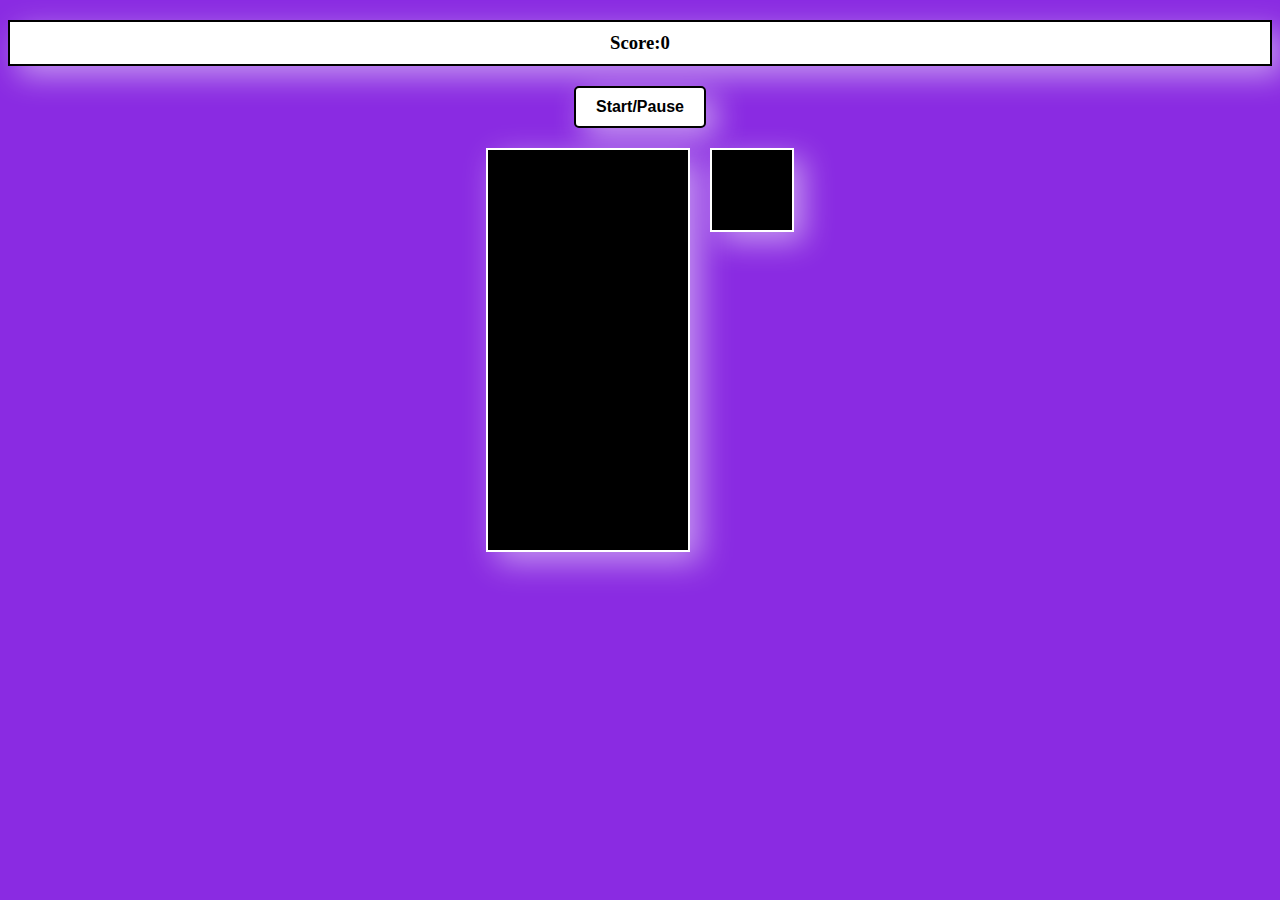
<file: TetrisGame-main/index.html>
<!DOCTYPE html>
<html lang="en" dir="ltr">
  <head>
    <meta charset="utf-8">
    <script src="app.js" charset="utf-8"></script>
    <link rel="stylesheet" href="style.css"></link>
    <title>Basic Tetris</title>
  </head>
  <body>
    
    <h3>Score: <span id="score"> 0</span></h3>
    <button id="start-button">Start/Pause</button>

    <div class="container">
      <div class="grid">
        <div></div>
        <div></div>
        <div></div>
        <div></div>
        <div></div>
        <div></div>
        <div></div>
        <div></div>
        <div></div>
        <div></div>
        <div></div>
        <div></div>
        <div></div>
        <div></div>
        <div></div>
        <div></div>
        <div></div>
        <div></div>
        <div></div>
        <div></div>
        <div></div>
        <div></div>
        <div></div>
        <div></div>
        <div></div>
        <div></div>
        <div></div>
        <div></div>
        <div></div>
        <div></div>
        <div></div>
        <div></div>
        <div></div>
        <div></div>
        <div></div>
        <div></div>
        <div></div>
        <div></div>
        <div></div>
        <div></div>
        <div></div>
        <div></div>
        <div></div>
        <div></div>
        <div></div>
        <div></div>
        <div></div>
        <div></div>
        <div></div>
        <div></div>
        <div></div>
        <div></div>
        <div></div>
        <div></div>
        <div></div>
        <div></div>
        <div></div>
        <div></div>
        <div></div>
        <div></div>
        <div></div>
        <div></div>
        <div></div>
        <div></div>
        <div></div>
        <div></div>
        <div></div>
        <div></div>
        <div></div>
        <div></div>
        <div></div>
        <div></div>
        <div></div>
        <div></div>
        <div></div>
        <div></div>
        <div></div>
        <div></div>
        <div></div>
        <div></div>
        <div></div>
        <div></div>
        <div></div>
        <div></div>
        <div></div>
        <div></div>
        <div></div>
        <div></div>
        <div></div>
        <div></div>
        <div></div>
        <div></div>
        <div></div>
        <div></div>
        <div></div>
        <div></div>
        <div></div>
        <div></div>
        <div></div>
        <div></div>
        <div></div>
        <div></div>
        <div></div>
        <div></div>
        <div></div>
        <div></div>
        <div></div>
        <div></div>
        <div></div>
        <div></div>
        <div></div>
        <div></div>
        <div></div>
        <div></div>
        <div></div>
        <div></div>
        <div></div>
        <div></div>
        <div></div>
        <div></div>
        <div></div>
        <div></div>
        <div></div>
        <div></div>
        <div></div>
        <div></div>
        <div></div>
        <div></div>
        <div></div>
        <div></div>
        <div></div>
        <div></div>
        <div></div>
        <div></div>
        <div></div>
        <div></div>
        <div></div>
        <div></div>
        <div></div>
        <div></div>
        <div></div>
        <div></div>
        <div></div>
        <div></div>
        <div></div>
        <div></div>
        <div></div>
        <div></div>
        <div></div>
        <div></div>
        <div></div>
        <div></div>
        <div></div>
        <div></div>
        <div></div>
        <div></div>
        <div></div>
        <div></div>
        <div></div>
        <div></div>
        <div></div>
        <div></div>
        <div></div>
        <div></div>
        <div></div>
        <div></div>
        <div></div>
        <div></div>
        <div></div>
        <div></div>
        <div></div>
        <div></div>
        <div></div>
        <div></div>
        <div></div>
        <div></div>
        <div></div>
        <div></div>
        <div></div>
        <div></div>
        <div></div>
        <div></div>
        <div></div>
        <div></div>
        <div></div>
        <div></div>
        <div></div>
        <div></div>
        <div></div>
        <div></div>
        <div></div>
        <div></div>
        <div></div>
        <div></div>
        <div></div>
        <div></div>
        <div></div>
        <div></div>
        <div></div>
        <div></div>
        <div class="taken"></div>
        <div class="taken"></div>
        <div class="taken"></div>
        <div class="taken"></div>
        <div class="taken"></div>
        <div class="taken"></div>
        <div class="taken"></div>
        <div class="taken"></div>
        <div class="taken"></div>
        <div class="taken"></div>
      </div>


      <div class="mini-grid">
        <div></div>
        <div></div>
        <div></div>
        <div></div>
        <div></div>
        <div></div>
        <div></div>
        <div></div>
        <div></div>
        <div></div>
        <div></div>
        <div></div>
        <div></div>
        <div></div>
        <div></div>
        <div></div>
      </div>


    </div>



  </body>
</html>
</file>
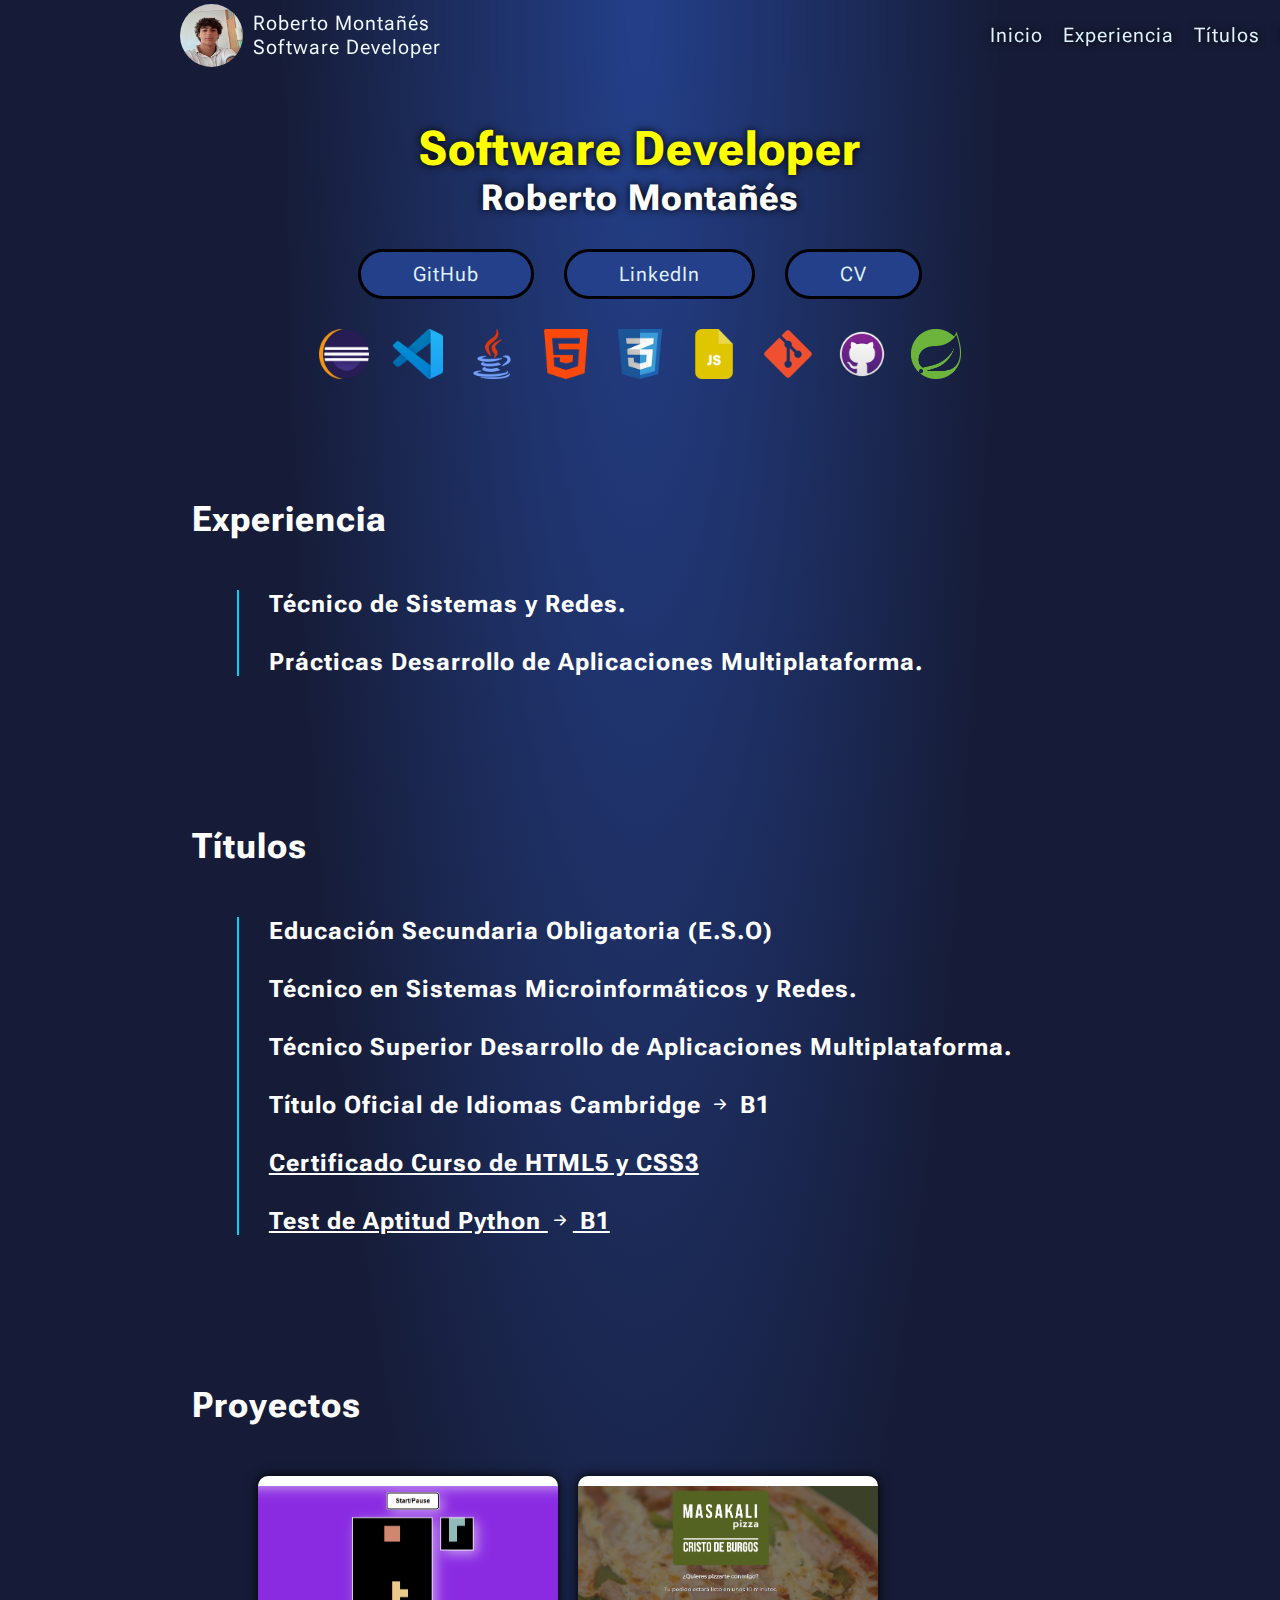
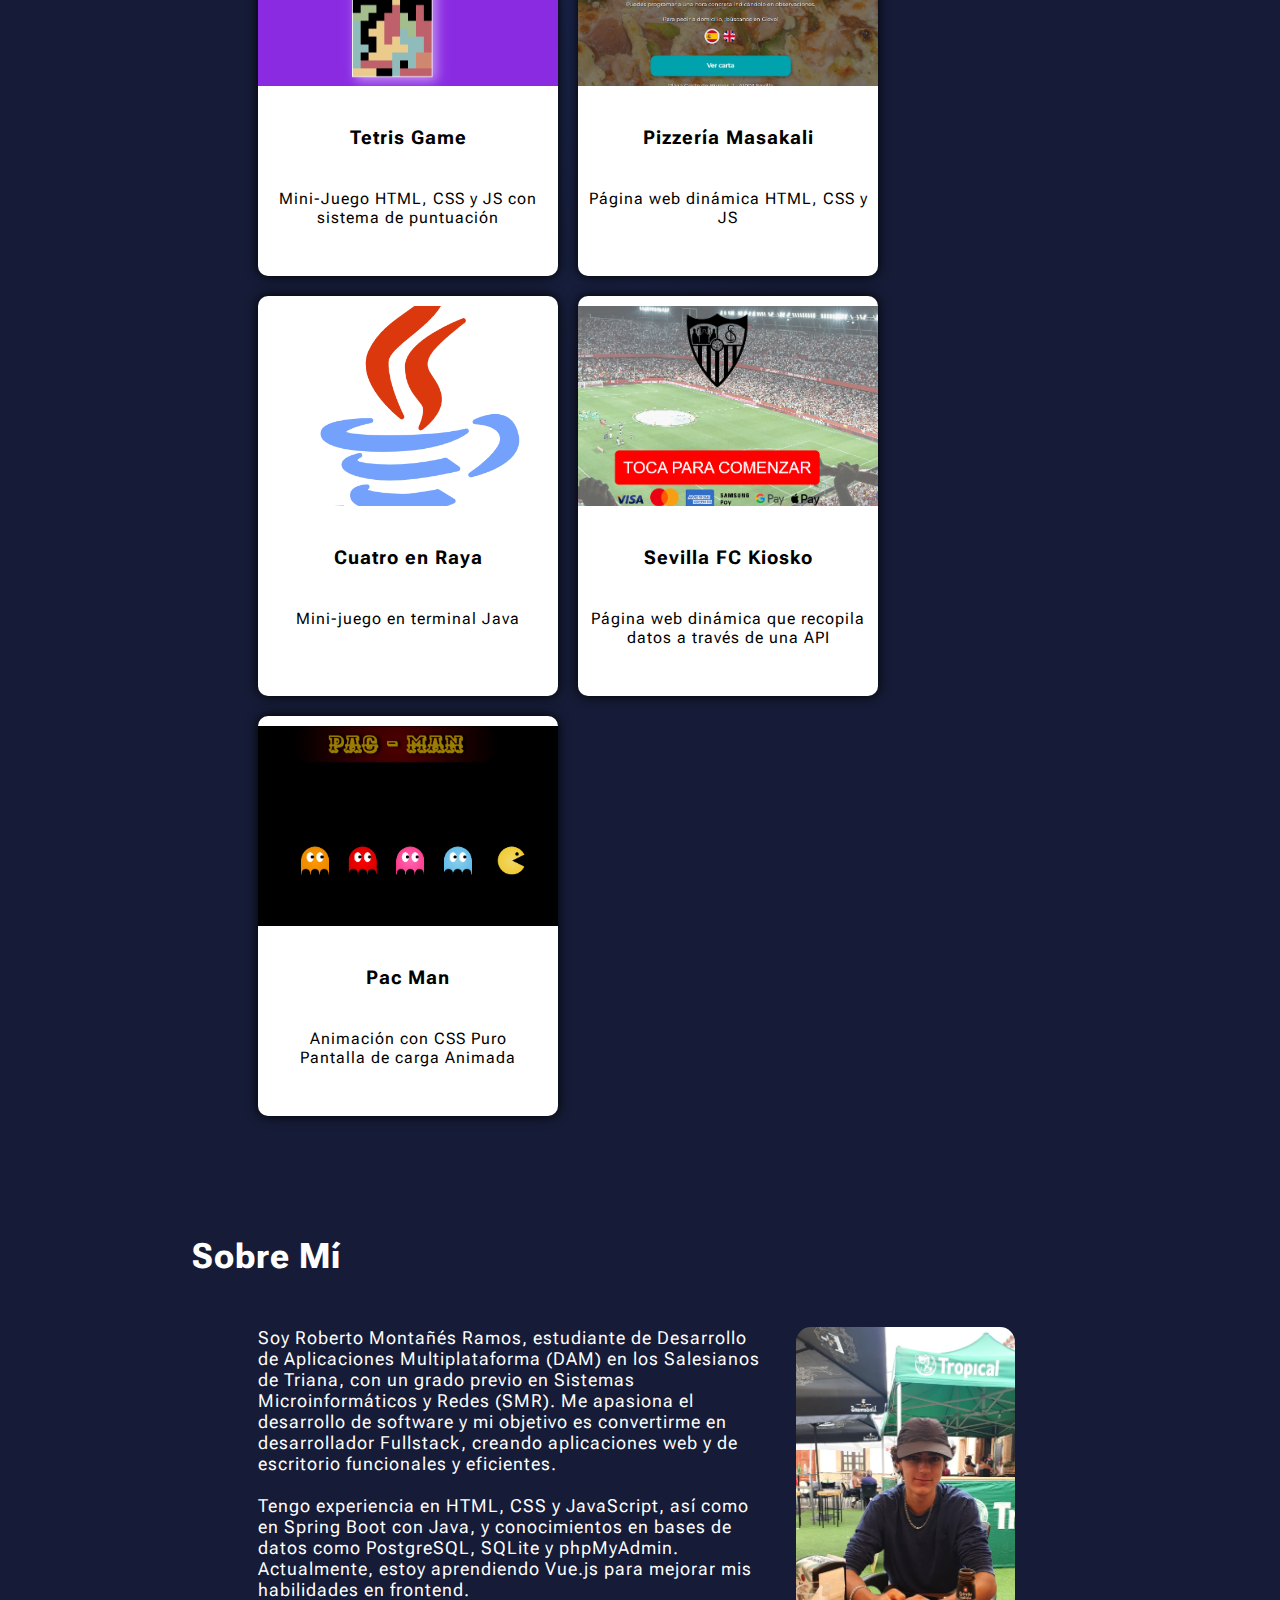
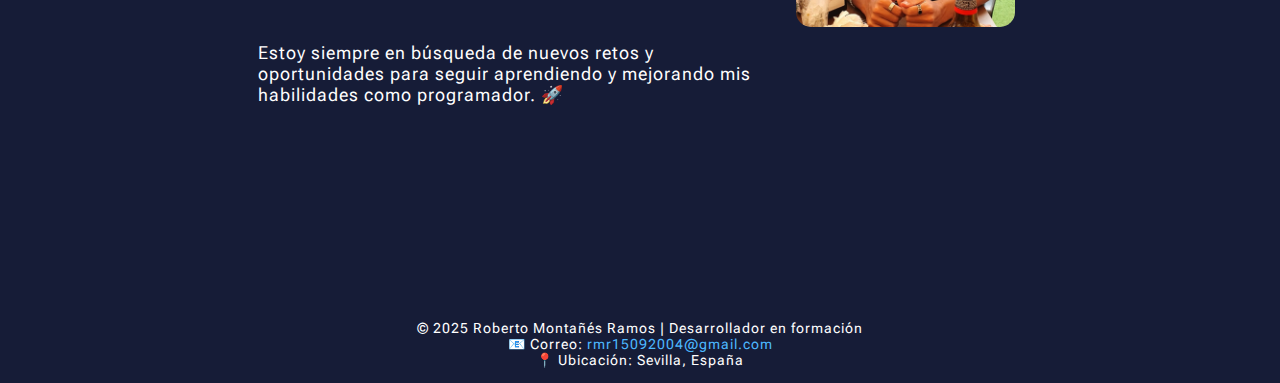
<file: Index/HTML/Index.html>
<!DOCTYPE html>
<html lang="es">
  <head>
    <meta charset="UTF-8" />
    <meta name="viewport" content="width=device-width, initial-scale=1.0" />
    <title>Portfolio Roberto Montañés</title>
    <link rel="stylesheet" href="../CSS/Style.css" />
    <link
      rel="stylesheet"
      href="https://cdn.jsdelivr.net/npm/bootstrap-icons@1.11.3/font/bootstrap-icons.min.css"
    />
    <link rel="preconnect" href="https://fonts.googleapis.com" />
    <link rel="preconnect" href="https://fonts.gstatic.com" crossorigin />
    <link
      href="https://fonts.googleapis.com/css2?family=Roboto+Flex:opsz,wght@8..144,100..1000&display=swap"
      rel="stylesheet"
    />
    <link
      rel="stylesheet"
      href="https://fonts.googleapis.com/css?family=Sofia&effect=fire"
    />
  </head>
  <body>
    <header>
      <div class="contenedor-header">
        <div class="informacion-personal">
          <img src="../IMG/fotito-empresa.jpg" alt="" />
          <div class="info">
            <p>Roberto Montañés</p>
            <p>Software Developer</p>
          </div>
        </div>
        <nav>
          <ul>
            <li><a href="#">Inicio</a></li>
            <li><a href="#experience">Experiencia</a></li>
            <li><a href="#titulos">Títulos</a></li>
            <li><a href="#proyectos">Proyectos</a></li>
            <li><a href="#sobremi">Sobre Mí</a></li>
          </ul>
        </nav>
      </div>
    </header>
    <main>
      <div class="profesion">
        <h1>Software Developer</h1>
        <h2>Roberto Montañés</h2>
      </div>
      <div class="botones">
        <a target="_blank" href="https://github.com/RobertoMontanes">GitHub</a>
        <a
          target="_blank"
          href="https://www.linkedin.com/in/roberto-monta%C3%B1%C3%A9s-ramos-7743b9200/"
          >LinkedIn</a
        >
        <a
          target="_blank"
          href="../../Certificados/CV.pdf"
          >CV</a
        >
      </div>
      <div class="iconos">
        <img src="../IMG/eclipseicon.png" alt="Icono Eclipse" title="Eclipse" />
        <img src="../IMG/vscodeicon.png" alt="Icono Visual Studio Code" title="Visual Studio Code" />
        <img src="../IMG/javaicon.png" alt="Icono Java" title="Java" />
        <img src="../IMG/htmlicon.png" alt="Icono HTML5" title="HTML5" />
        <img src="../IMG/cssicon.webp" alt="Icono CSS3" title="CSS3" />
        <img src="../IMG/JS-ICONO.png" alt="Icono JavaScript" title="JavaScript" />
        <img src="../IMG/giticon.png" alt="Icono Git" title="Git" />
        <img src="../IMG/githubicon.png" alt="Icono GitHub" title="GitHub" />
        <img src="../IMG/Spring_Boot.svg.png" alt="Icono Spring Boot" title="Spring Boot" />
      </div>
    </main>

    <section class="experiencia">
      <h1 id="experience" class="titulo-secciones">Experiencia</h1>
      <div class="trabajos">
        <h2>Técnico de Sistemas y Redes.</h2>
        <h2>Prácticas Desarrollo de Aplicaciones Multiplataforma.</h2>
      </div>
    </section>
    <section class="experiencia">
      <h1 id="titulos" class="titulo-secciones">Títulos</h1>
      <div class="titulos">
        <h2>Educación Secundaria Obligatoria (E.S.O) </h2>
        <h2>Técnico en Sistemas Microinformáticos y Redes.</h2>
        <h2>Técnico Superior Desarrollo de Aplicaciones Multiplataforma.</h2>
        <h2>Título Oficial de Idiomas Cambridge <i class="bi bi-arrow-right-short"></i> B1</h2>
        <a target="_blank" href="../../Certificados/HTML_CSS_Curse.pdf"><h2>Certificado Curso de HTML5 y CSS3 </h2></a>
        <a target="_blank" href="../../Certificados/certificado_python.pdf"><h2>Test de Aptitud Python <i class="bi bi-arrow-right-short"></i> B1 </h2></a>
      </div>
    </section>
    <section>
        <h1 id="proyectos">Proyectos</h1>
        <div class="contenedor-proyectos">
            <div class="proyecto">
                <a target="_blank" href="../../TetrisGame-main/index.html">    
                    <img src="../IMG/tetrisgame.png" alt="Tetris Game">
                    <h3>Tetris Game</h3>
                    <p>Mini-Juego HTML, CSS y JS con sistema de puntuación</p>
                </a>
            </div>
            <div class="proyecto">
                <a target="_blank" href="../../Pizzeria2/HTML/Index.html">
                    <img src="../IMG/pizzeriaMasakali.png" alt="Pizzería Masakali">
                    <h3>Pizzería Masakali</h3>
                    <p>Página web dinámica HTML, CSS y JS</p>
                </a>
            </div>
            <div class="proyecto">
                <a target="_blank" href="../../CuatroEnRaya.zip" download>
                    <img src="../IMG/javaicon.png" alt="Cuatro En Raya">
                    <h3>Cuatro en Raya </h3>
                    <p>Mini-juego en terminal Java</p>
                </a>
            </div>
            <div class="proyecto">
              <a target="_blank" href="../../SevillaFCKiosko/HTML/Index.html">
                  <img src="../IMG/sevilla-kiosko.png" alt="Sevilla FC Kiosko">
                  <h3>Sevilla FC Kiosko</h3>
                  <p>Página web dinámica que recopila datos a través de una API</p>
              </a>
          </div>
          <div class="proyecto">
            <a target="_blank" href="../../pacman-animacion/HTML/Index.html">
                <img src="../IMG/pacmanimage.png" alt="Animación Pac-Man">
                <h3>Pac Man</h3>
                <p>Animación con CSS Puro<br>Pantalla de carga Animada</p>
            </a>
        </div>
        </div>
    </section>    
    <section>
      <h1 id="sobremi">Sobre Mí</h1>
      <div class="contenedor-sobremi">
       <p>Soy Roberto Montañés Ramos, estudiante de Desarrollo de Aplicaciones Multiplataforma (DAM) en los Salesianos de Triana, con un grado previo en Sistemas Microinformáticos y Redes (SMR). Me apasiona el desarrollo de software y mi objetivo es convertirme en desarrollador Fullstack, creando aplicaciones web y de escritorio funcionales y eficientes. <br><br>

        Tengo experiencia en HTML, CSS y JavaScript, así como en Spring Boot con Java, y conocimientos en bases de datos como PostgreSQL, SQLite y phpMyAdmin. Actualmente, estoy aprendiendo Vue.js para mejorar mis habilidades en frontend. <br>
        
        <br><br> Estoy siempre en búsqueda de nuevos retos y oportunidades para seguir aprendiendo y mejorando mis habilidades como programador. 🚀</p>
        <img src="../IMG/fotito-empresa2.jpg" alt="foto-empresa2">
      </div>
    </section>
    <footer>
      <p>&copy; 2025 Roberto Montañés Ramos | Desarrollador en formación</p>
      <p>📧 Correo: <a href="mailto:rmr15092004@gmail.com">rmr15092004@gmail.com</a></p>
      <p>📍 Ubicación: Sevilla, España</p>
  </footer>
  
  </body>
</html>
</file>
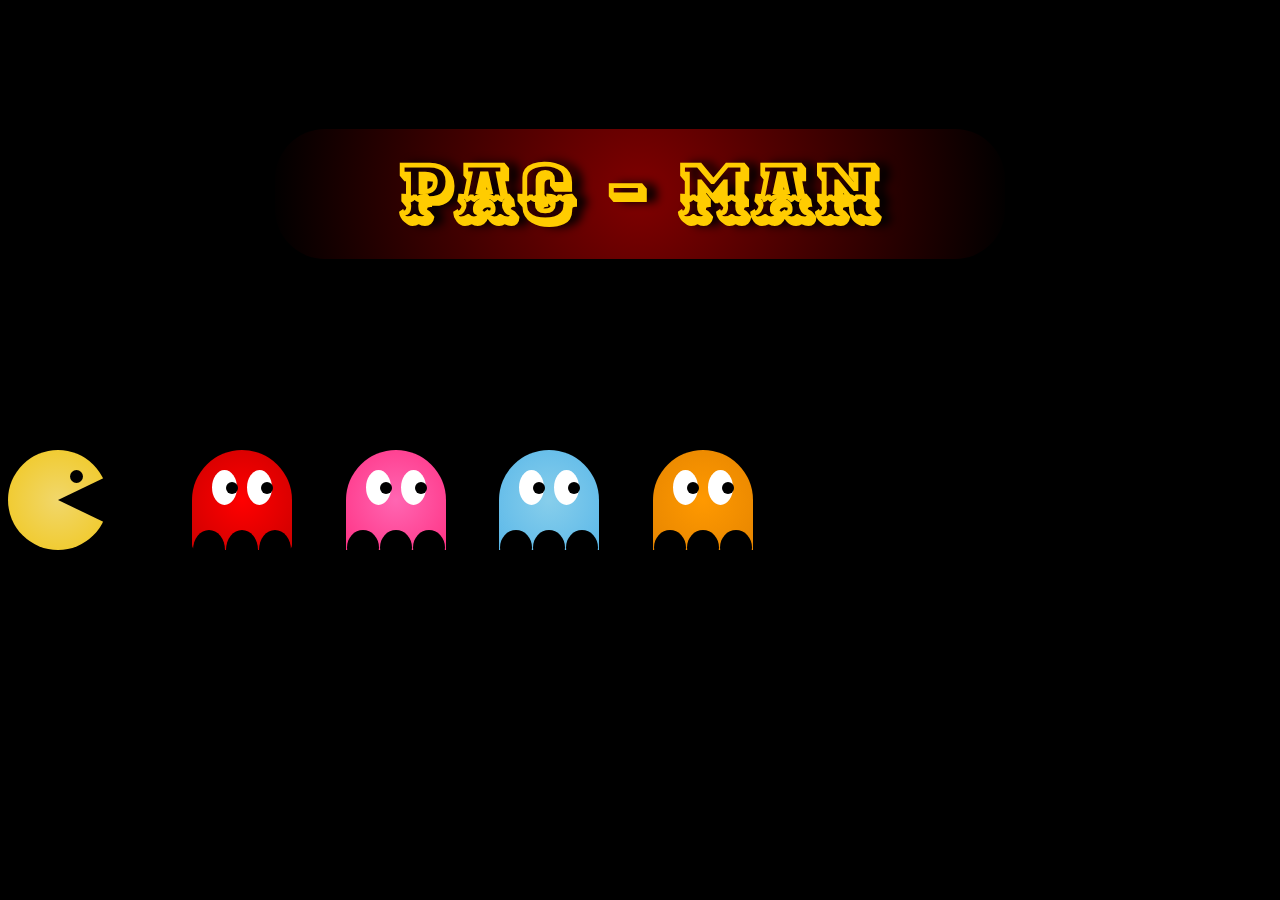
<file: pacman-animacion/HTML/Index.html>
<!DOCTYPE html>
<html lang="en">
  <head>
    <meta charset="UTF-8" />
    <meta name="viewport" content="width=device-width, initial-scale=1.0" />
    <title>Animación Pac-Man</title>
    <link rel="stylesheet" href="../CSS/styles.css" />
    <style>
      @import url('https://fonts.googleapis.com/css2?family=Ewert&display=swap');
      </style>
  </head>
  <body>
      <h1 class="pacman-title">PAC - MAN</h1>

    <div class="pacman">
      <div class="ojo"></div>
      <div class="boca"></div>
    </div>
    <div class="fantasma-rojo">
      <div class="ojos1"></div>
      <div class="ojos2"></div>
      <div class="pupil"></div>
      <div class="pupil2"></div>
      <div class="pies"></div>
    </div>

    <div class="fantasma-rosa">
      <div class="ojos1"></div>
      <div class="ojos2"></div>
      <div class="pupil"></div>
      <div class="pupil2"></div>
      <div class="pies"></div>
    </div>

    <div class="fantasma-celeste">
      <div class="ojos1"></div>
      <div class="ojos2"></div>
      <div class="pupil"></div>
      <div class="pupil2"></div>
      <div class="pies"></div>
    </div>

    <div class="fantasma-naranja">
      <div class="ojos1"></div>
      <div class="ojos2"></div>
      <div class="pupil"></div>
      <div class="pupil2"></div>
      <div class="pies"></div>
    </div>
  </body>
</html>
</file>
<file: TetrisGame-main/style.css>
.container {
  display: flex;
  
  justify-content: center;
  gap: 20px; 
}

body {
  background-color: blueviolet;
}

.grid {
  width: 200px;
  height: 400px;
  display: flex;
  flex-wrap: wrap;
  background-color: black;
  border: 2px solid white;
  box-shadow: 10px 10px 30px rgba(255, 255, 255, 0.5);
  
}

.grid div {
  height: 20px;
  width: 20px;
}

.tetromino {
  background-color: blue;
}

.mini-grid {
  width: 80px;
  height: 80px;
  display: flex;
  flex-wrap: wrap;
  background-color: black;
  border: 2px solid white;
  box-shadow: 10px 10px 30px rgba(255, 255, 255, 0.5);
}

.mini-grid div {
  height: 20px;
  width: 20px;
}

button {
  display: flex;
  margin: 20px auto;
  background-color: white;
  border: 2px solid black;
  padding: 10px 20px;
  font-size: 16px;
  font-weight: bold;
  color: black;
  border-radius: 5px;
  cursor: pointer;
  transition: background-color 0.3s, color 0.3s, transform 0.3s;
  box-shadow: 10px 10px 30px rgba(255, 255, 255, 0.5);
}

button:hover {
  background-color: black;
  color: white;
  transform: scale(1.1);
}

button:active {
  background-color: darkgray;
  color: black;
  transform: scale(1.05);
}
h3{
  display: flex;
  margin: 20px auto;
  background-color: white;
  border: 2px solid black;
  padding: 10px 20px;
  box-shadow: 10px 10px 30px rgba(255, 255, 255, 0.5);
  justify-content: center;
  
}
</file>
<file: Index/CSS/Style.css>
* {
  padding: 0;
  margin: 0;

  box-sizing: border-box;
  font-family: "Roboto Flex", sans-serif;
  letter-spacing: 1px;
}
html {
  scroll-behavior: smooth;
}

::-webkit-scrollbar {
  width: 0;
}

body {
  background: radial-gradient(ellipse at top, #24408a 0%, #161c37 40%);
  color: white;
  font-family: Arial, sans-serif;
  min-height: 100vh;
  margin: 0;
}

header {
  position: fixed;
  width: 100%;
  backdrop-filter: blur(7px);
  -webkit-backdrop-filter: blur(7px);
  padding: 15px;
  font-size: 20px;
  z-index: 10;
}

header .contenedor-header {
  width: 100%;
  max-height: 40px;
  display: flex;
  justify-content: space-around;
  align-items: center;
}

header .informacion-personal img {
  height: 7vh;
  width: 7vh;
  margin-left: 5px;
  border-radius: 50%;
  display: flex;
  justify-content: space-around;
}

header .informacion-personal {
  color: #f0f8ff;
  display: flex;
  margin: 20px;
  align-items: center;
  margin-left: -100px;
}

header .informacion-personal p {
  margin-left: 10px;
}

header nav {
  width: 30%;
  margin-right: -350px;
}

header nav ul li {
  list-style: none;
}

header nav ul {
  display: flex;
  justify-content: space-around;
}

header nav ul li a {
  text-decoration: none;
  font-size: 20px;
  padding: 10px;
  white-space: nowrap;
  color: #e0f2ff;
  text-shadow: 0 0 9px #000;
  transition: 0.3s ease;
}

header nav ul li a:hover {
  text-shadow: 0 0 9px #fff;
}

main,
section {
  text-align: center;
  margin: 0 auto;
  padding-top: 120px;
  width: 70%;
}

main .profesion {
  width: 70%;
  margin: 0 auto;
  text-align: center;
  font-size: 24px;
}

main .profesion h1 {
  color: yellow;
  text-shadow: 0 0 9px #000;
}
main .profesion h2{
  text-shadow: 0 0 9px #000;
}

main .botones {
  margin: 30px auto;
  display: flex;
  justify-content: center;
  gap: 30px;
}

main .botones a {
  font-size: 20px;
  border: 3px solid black;
  border-radius: 50px;
  padding: 10px 52px;
  background-color: #24408a;
  text-decoration: none;
  color: #e0f2ff;
  display: inline-block;
  transition: 0.5s ease;
}

main .botones a:hover {
  color: #fff;
  border: 3px solid #fff;
  text-decoration: none;
  text-shadow: 0 0 9px #fff;
  box-shadow: 0 0 9px #fff;
}
main .iconos img {
  max-width: 50px;
  cursor: pointer;
  transition-duration: 0.5s;
}
main .iconos img:hover {
  transform: scale(1.5);
}

main .iconos {
  display: flex;
  gap: 1.5rem;
  justify-content: center;
}
section h1 {
  text-align: left;
  font-size: 35px;
  padding-bottom: 50px;
}
.experiencia .trabajos {
  margin: 0 auto;
  text-align: left;

  width: 90%;
  border-left: 2px solid #00cfff;
}
.experiencia .trabajos h2 {
  margin-left: 30px;
  margin-bottom: 30px;
}

.experiencia .titulos {
  margin: 0 auto;
  text-align: left;

  width: 90%;
  border-left: 2px solid #00cfff;
}
.experiencia .titulos h2 {
  margin-left: 30px;
  margin-bottom: 30px;
}
.experiencia .titulos a {
  color: #fff;
  transition: 0.5s ease;
}
.experiencia .titulos a:hover{
  text-shadow: 0 0 9px #fff;

}

.contenedor-proyectos {
  display: flex;
  justify-content: left;
  flex-wrap: wrap;
  gap: 20px;
  margin-left: 66px;
  
}

.proyecto {
  width: 300px;
  height: 400px;
  background-color: #fff;
  border-radius: 10px;
  overflow: hidden;
  display: flex;
  flex-direction: column;
  align-items: center;
  justify-content: space-between;
  box-shadow: 0 0 12px #000;
  transition: transform 0.3s ease, box-shadow 0.3s ease;
}

.proyecto:hover {
  transform: translateY(-5px);
  box-shadow: 0 8px 16px rgba(0, 0, 0, 0.2);
}

.proyecto img {
  width: 100%;
  height: 200px;
  object-fit: cover;
}

.proyecto a {
  text-decoration: none;
  color: inherit;
  display: flex;
  flex-direction: column;
  align-items: center;
  width: 100%;
  height: 100%;
  padding: 10px 0;
}

.proyecto h3,
.proyecto p {
  margin-top: 40px;
  margin-left: 0;
  margin-right: 0;
  padding: 0 10px;
  text-align: center;
  color: #000;
}

.proyecto h3 {
  font-size: 1.2rem;
}

.proyecto p {
  font-size: 1rem;
}
#experience,
#titulos,
#proyectos,
#sobremi {
  scroll-margin-top: 100px;
}
.contenedor-sobremi {
  display: flex;
  margin-bottom: 200px;
}
.contenedor-sobremi p {
  margin-left: 66px;

  font-size: 18px;
  text-align: left;
  width: 60%;
  padding-right: 30px;
}
.contenedor-sobremi img {
  max-height: 300px;
  max-width: 400px;
  border-radius: 15px;
  transition: filter 0.3s ease;
}

footer {
  color: #fff;
  text-align: center;
  padding: 15px;
  font-size: 14px;
}

footer a {
  color: #4db8ff;
  text-decoration: none;
}

footer a:hover {
  text-decoration: underline;
}

.contenedor-sobremi img:hover {
  filter: grayscale(100%);
  box-shadow: 0 0 15px #000;
  cursor: pointer;
}

@media (max-width: 648px) {
  .contenedor-sobremi p {
    margin: 0;
    width: 100%;
    margin-bottom: 30px;
  }
  .contenedor-sobremi img {
    display: flex;
  }
  .contenedor-sobremi {
    display: block;
  }
  main .iconos {
    display: flex;
    gap: 1rem;
    justify-content: center;
  }
  main .iconos img {
    max-width: 25px;
    cursor: pointer;
    transition-duration: 0.5s;
  }
  body {
    width: 100%;
  }
  .contenedor-proyectos {
    margin-right: auto;
    margin-left: auto;
  }
  main .botones {
    margin: 30px auto;
    display: flex;
    justify-content: center;
    gap: 5px;
  }

  main .botones a {
    font-size: 17px;
    border: 2px solid black;
    border-radius: 50px;
    padding: 10px 20px;
    background-color: #24408a;
    text-decoration: none;
    color: #e0f2ff;
    display: inline-block;
    transition: 0.5s ease;
  }

  main .botones a:hover {
    border: 2px solid #fff;
    text-decoration: none;
    text-shadow: 0 0 9px #fff;
  }
  main .profesion {
    width: 100%;
  }
}
</file>
<file: pacman-animacion/CSS/styles.css>
body {
  background-color: #000;
  overflow: hidden;
}

.pacman {
  position: absolute;
  top: 50%;
  width: 100px;
  height: 100px;
  background: radial-gradient(#f1d76b, #f1c71c);
  border-radius: 50%;
  animation: mover-pacman-derecha 10s linear infinite;
}

.fantasma-rojo {
  background: radial-gradient(#ff0000, #cc0000);
  position: absolute;
  top: 50%;
  left: 15%;
  width: 100px;
  height: 100px;
  border-radius: 50px 50px 5px 5px;
  background-color: #fff;
  animation: mover-fantasma-rojo 10s linear infinite,
    cambiar-color-fantasma-rojo 10s infinite linear;
}
.fantasma-rojo .pies {
  animation: movimiento-pies-fantasma-rojo 0.2s infinite;
  width: 32px;
  height: 40px;
  background: #000;
  border-radius: 50%;
  position: absolute;
  top: 80px;
  left: 1px;
  color: #000;
  box-shadow: 33px 0, 66px 0;
}

.fantasma-rojo .ojos1 {
  width: 25px;
  height: 35px;
  background: white;
  border-radius: 50%;
  position: absolute;
  top: 20px;
  left: 20px;
}
.fantasma-rojo .pupil {
  width: 12px;
  height: 12px;
  background: black;
  border-radius: 50%;
  position: absolute;
  top: 38px;
  left: 40px;
  transform: translate(-50%, -50%);
}
.fantasma-rojo .pupil2 {
  width: 12px;
  height: 12px;
  background: black;
  border-radius: 50%;
  position: absolute;
  top: 38px;
  left: 75px;
  transform: translate(-50%, -50%);
}

.fantasma-rojo .ojos2 {
  width: 25px;
  height: 35px;
  background: white;
  border-radius: 50%;
  position: absolute;
  top: 20px;
  left: 55px;
}

.fantasma-rosa {
  position: absolute;
  background: radial-gradient(#ff66b2, #ff3385);
  left: 27%;
  top: 50%;
  width: 100px;
  height: 100px;
  border-radius: 50px 50px 0 0;
  background-color: #fff;
  animation: mover-fantasma-rosa 10s linear infinite,
    cambiar-color-fantasma-rosa 10s infinite linear;
}
.fantasma-rosa .pies {
  width: 32px;
  height: 35px;
  background: #000;
  border-radius: 50%;
  position: absolute;
  top: 80px;
  left: 1px;
  color: #000;
  box-shadow: 33px 0, 66px 0;
  animation: movimiento-pies-fantasma-rojo 0.2s infinite;
}
.fantasma-rosa .ojos1 {
  width: 25px;
  height: 35px;
  background: white;
  border-radius: 50%;
  position: absolute;
  top: 20px;
  left: 20px;
}

.fantasma-rosa .ojos2 {
  width: 25px;
  height: 35px;
  background: white;
  border-radius: 50%;
  position: absolute;
  top: 20px;
  left: 55px;
}
.fantasma-rosa .pupil {
  width: 12px;
  height: 12px;
  background: black;
  border-radius: 50%;
  position: absolute;
  top: 38px;
  left: 40px;
  transform: translate(-50%, -50%);
}
.fantasma-rosa .pupil2 {
  width: 12px;
  height: 12px;
  background: black;
  border-radius: 50%;
  position: absolute;
  top: 38px;
  left: 75px;
  transform: translate(-50%, -50%);
}

.fantasma-celeste {
  background: radial-gradient(#87ceeb, #5bb8e9);
  position: absolute;
  top: 50%;
  width: 100px;
  height: 100px;
  border-radius: 50px 50px 0 0;
  background-color: #fff;
  animation: mover-fantasma-celeste 10s linear infinite,
    cambiar-color-fantasma-celeste 10s infinite linear;
  left: 39%;
}
.fantasma-celeste .pies {
  width: 32px;
  height: 35px;
  background: #000;
  border-radius: 50%;
  position: absolute;
  top: 80px;
  left: 1px;
  color: #000;
  box-shadow: 33px 0, 66px 0;
  animation: movimiento-pies-fantasma-rojo 0.2s infinite;
}

.fantasma-celeste .ojos1 {
  width: 25px;
  height: 35px;
  background: white;
  border-radius: 50%;
  position: absolute;
  top: 20px;
  left: 20px;
}

.fantasma-celeste .ojos2 {
  width: 25px;
  height: 35px;
  background: white;
  border-radius: 50%;
  position: absolute;
  top: 20px;
  left: 55px;
}
.fantasma-celeste .pupil {
  width: 12px;
  height: 12px;
  background: black;
  border-radius: 50%;
  position: absolute;
  top: 38px;
  left: 40px;
  transform: translate(-50%, -50%);
}
.fantasma-celeste .pupil2 {
  width: 12px;
  height: 12px;
  background: black;
  border-radius: 50%;
  position: absolute;
  top: 38px;
  left: 75px;
  transform: translate(-50%, -50%);
}
.fantasma-naranja {
  position: absolute;
  background: radial-gradient(#ff9900, #e68500);
  left: 51%;
  top: 50%;
  width: 100px;
  height: 100px;
  border-radius: 50px 50px 0 0;
  background-color: #fff;
  animation: mover-fantasma-naranja 10s linear infinite,
    cambiar-color-fantasma-naranja 10s infinite linear;
}

.fantasma-naranja .pies {
  width: 32px;
  height: 35px;
  background: #000;
  border-radius: 50%;
  position: absolute;
  top: 80px;
  left: 1px;
  color: #000;
  box-shadow: 33px 0, 66px 0;
  animation: movimiento-pies-fantasma-rojo 0.2s infinite;
}
.fantasma-naranja .ojos1 {
  width: 25px;
  height: 35px;
  background: white;
  border-radius: 50%;
  position: absolute;
  top: 20px;
  left: 20px;
}

.fantasma-naranja .ojos2 {
  width: 25px;
  height: 35px;
  background: white;
  border-radius: 50%;
  position: absolute;
  top: 20px;
  left: 55px;
}
.fantasma-naranja .pupil {
  width: 12px;
  height: 12px;
  background: black;
  border-radius: 50%;
  position: absolute;
  top: 38px;
  left: 40px;
  transform: translate(-50%, -50%);
}
.fantasma-naranja .pupil2 {
  width: 12px;
  height: 12px;
  background: black;
  border-radius: 50%;
  position: absolute;
  top: 38px;
  left: 75px;
  transform: translate(-50%, -50%);
}

.ojo {
  position: absolute;
  width: 13px;
  height: 13px;
  background-color: #000;
  border-radius: 50%;
  top: 20px;
  right: 25px;
}

.boca {
  position: absolute;
  top: 25px;
  right: -2px;
  border-top: 25px solid transparent;
  border-bottom: 25px solid transparent;
  border-left: 30px solid transparent;
  border-right: 52px solid #000;
  animation: movimiento-boca 0.29s infinite alternate;
}

@keyframes cambiar-color-fantasma-rojo {
  0% {
    background: radial-gradient(#ff0000, #cc0000);
  }
  49% {
    background: radial-gradient(#ff0000, #cc0000);
  }
  50% {
    background: #2438b4;
  }
  100% {
    background: #2438b4;
  }
}
@keyframes cambiar-color-fantasma-rosa {
  0% {
    background: radial-gradient(#ff66b2, #ff3385);
  }
  49% {
    background: radial-gradient(#ff66b2, #ff3385);
  }
  50% {
    background: #2438b4;
  }
  100% {
    background: #2438b4;
  }
}
@keyframes cambiar-color-fantasma-celeste {
  0% {
    background: radial-gradient(#87ceeb, #5bb8e9);
  }
  49% {
    background: radial-gradient(#87ceeb, #5bb8e9);
  }
  50% {
    background: #2438b4;
  }
  100% {
    background: #2438b4;
  }
}
@keyframes cambiar-color-fantasma-naranja {
  0% {
    background: radial-gradient(#ff9900, #e68500);
  }
  49% {
    background: radial-gradient(#ff9900, #e68500);
  }
  50% {
    background: #2438b4;
  }
  100% {
    background: #2438b4;
  }
}

@keyframes mover-fantasma-naranja {
  0% {
    left: -900px;
    transform: scaleX(1);
  }
  50% {
    left: 140vw;
    transform: scaleX(1);
  }
  51% {
    transform: scaleX(-1);
  }
  100% {
    left: -900px;
    transform: scaleX(-1);
  }
}
@keyframes mover-fantasma-rojo {
  0% {
    left: -750px;
    transform: scaleX(1);
  }
  50% {
    left: 155vw;
    transform: scaleX(1);
  }
  51% {
    transform: scaleX(-1);
  }
  100% {
    left: -750px;
    transform: scaleX(-1);
  }
}

@keyframes mover-fantasma-rosa {
  0% {
    left: -600px;
    transform: scaleX(1);
  }
  50% {
    left: 170vw;
    transform: scaleX(1);
  }
  51% {
    transform: scaleX(-1);
  }
  100% {
    left: -600px;
    transform: scaleX(-1);
  }
}

@keyframes mover-fantasma-celeste {
  0% {
    left: -450px;
    transform: scaleX(1);
  }
  50% {
    left: 185vw;
    transform: scaleX(1);
  }
  51% {
    transform: scaleX(-1);
  }
  100% {
    left: -450px;
    transform: scaleX(-1);
  }
}

@keyframes mover-pacman-derecha {
  0% {
    left: -150px;
    transform: scaleX(1);
  }
  50% {
    left: 185vw;
    transform: scaleX(1);
  }
  51% {
    transform: scaleX(-1.5) scaleY(1.5); 
  }
  100% {
    left: -100px;
    transform: scaleX(-1.5) scaleY(1.5); 
  }
}

@keyframes movimiento-pies-fantasma-rojo {
  0% {
    height: 35px;
  }
  20% {
    height: 33px;
  }
  40% {
    height: 31px;
  }
  60% {
    height: 29px;
  }
  80% {
    height: 31px;
  }
  100% {
    height: 33px;
  }
}

@keyframes movimiento-boca {
  0% {
    clip-path: polygon(0% 100%, 100% 100%, 0% 100%);
  }
  100% {
    clip-path: polygon(0% 0%, 100% 0%, 100% 100%, 0% 100%);
  }
}

.pacman-title {
  min-width: 700px;
  font-family: "Ewert", serif;
  color: #ffcc00;
  font-size: 80px;
  text-align: center;
  text-shadow: 3px 3px 5px rgba(0, 0, 0, 0.3);
  position: absolute;
  top: 10%;
  left: 50%;
  transform: translateX(-50%);
  animation: parpadeo 2s infinite, mover-titulo 5s linear infinite;
  background-color: #800000;
  user-select: none;
  border-radius: 15px;
  text-shadow: 10px 0 10px #000;
}
.pacman-title::before {
  content: "";
  position: absolute;
  top: -15px;
  left: -15px;
  right: -15px;
  bottom: -15px;
  background: radial-gradient(circle, #800000 0%, #000 100%);
  border-radius: 50px;
  z-index: -1;
}

@keyframes parpadeo {
  0%,
  50%,
  100% {
    opacity: 1;
  }
  25%,
  75% {
    opacity: 0.5;
  }
}

@keyframes mover-titulo {
  0% {
    transform: translateX(-50%) translateY(0);
  }
  50% {
    transform: translateX(-50%) translateY(-10px);
  }
  100% {
    transform: translateX(-50%) translateY(0);
  }
}
</file>
